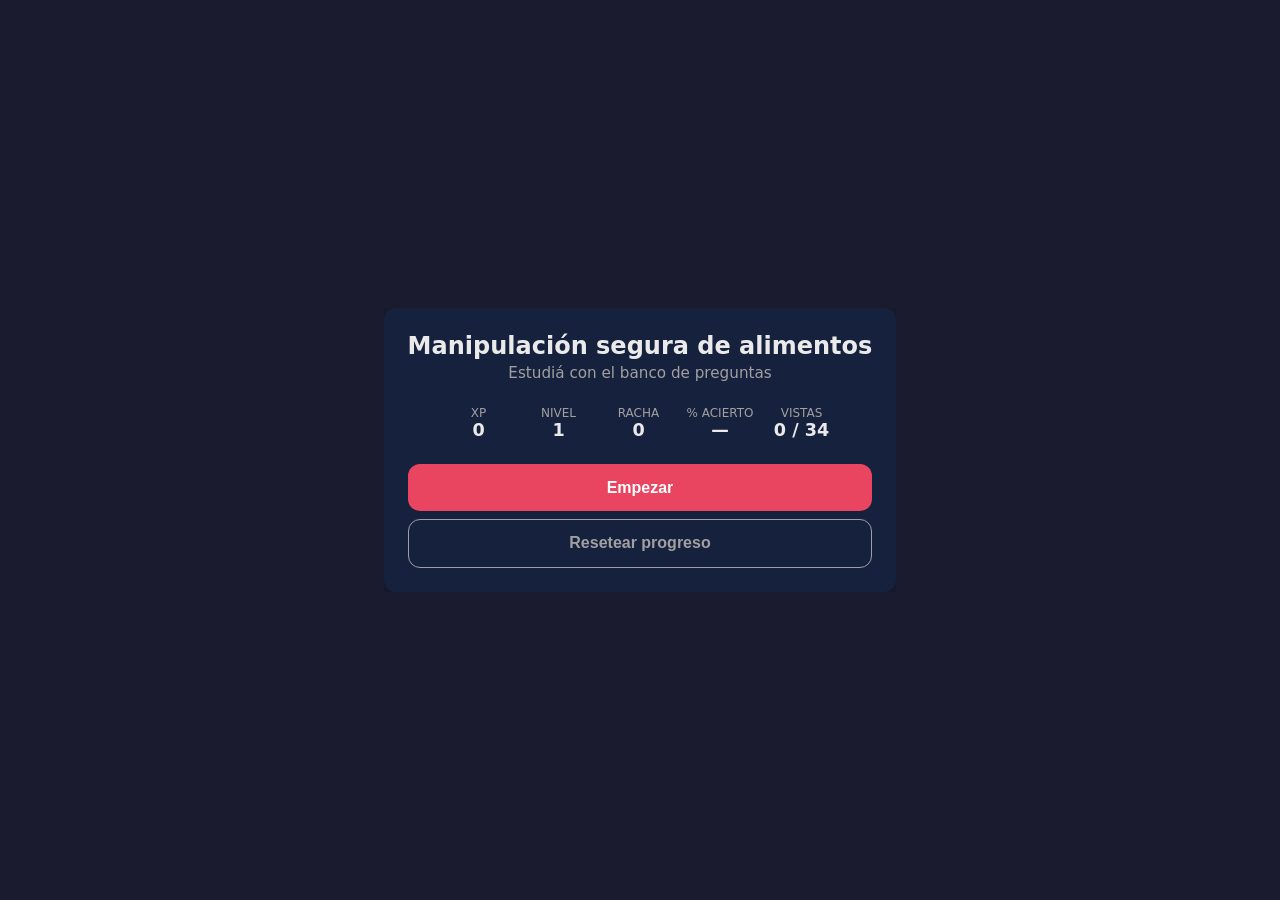
<file: index.html>
<!DOCTYPE html>
<html lang="es">
<head>
  <meta charset="UTF-8">
  <meta name="viewport" content="width=device-width, initial-scale=1.0">
  <title>Manipulación segura de alimentos</title>
  <link rel="stylesheet" href="styles.css">
</head>
<body>
  <div id="file-protocol-warning" class="file-warning hidden" role="alert">
    <p>Para guardar progreso, ejecutá con servidor local.</p>
    <p class="cmd">Windows: <code>py -m http.server 8000</code></p>
    <p class="cmd">Mac/Linux: <code>python3 -m http.server 8000</code></p>
    <p><a href="http://localhost:8000" id="local-link">Abrir http://localhost:8000</a></p>
  </div>

  <main id="app">
    <!-- Pantalla inicio -->
    <section id="screen-start" class="screen active">
      <div class="card">
        <h1>Manipulación segura de alimentos</h1>
        <p class="subtitle">Estudiá con el banco de preguntas</p>
        <div id="stats-panel" class="stats-panel">
          <div class="stat"><span class="stat-label">XP</span><span id="stat-xp">0</span></div>
          <div class="stat"><span class="stat-label">Nivel</span><span id="stat-level">1</span></div>
          <div class="stat"><span class="stat-label">Racha</span><span id="stat-streak">0</span></div>
          <div class="stat"><span class="stat-label">% acierto</span><span id="stat-pct">—</span></div>
          <div class="stat"><span class="stat-label">Vistas</span><span id="stat-vistas">0 / 0</span></div>
        </div>
        <button type="button" id="btn-start" class="btn btn-primary">Empezar</button>
        <button type="button" id="btn-reset" class="btn btn-secondary">Resetear progreso</button>
      </div>
    </section>

    <!-- Pantalla pregunta -->
    <section id="screen-quiz" class="screen">
      <div class="card">
        <div class="progress-bar">
          <div id="progress-fill" class="progress-fill"></div>
        </div>
        <p id="question-prompt" class="prompt"></p>
        <p id="question-multi-hint" class="multi-hint hidden" role="status">Podés elegir más de una opción.</p>
        <div id="question-body"></div>
        <div id="feedback-area" class="feedback-area hidden"></div>
        <div class="actions">
          <button type="button" id="btn-submit" class="btn btn-primary" disabled>Enviar</button>
          <button type="button" id="btn-next" class="btn btn-primary hidden">Siguiente</button>
        </div>
      </div>
    </section>
  </main>

  <script src="app.js"></script>
</body>
</html>
</file>
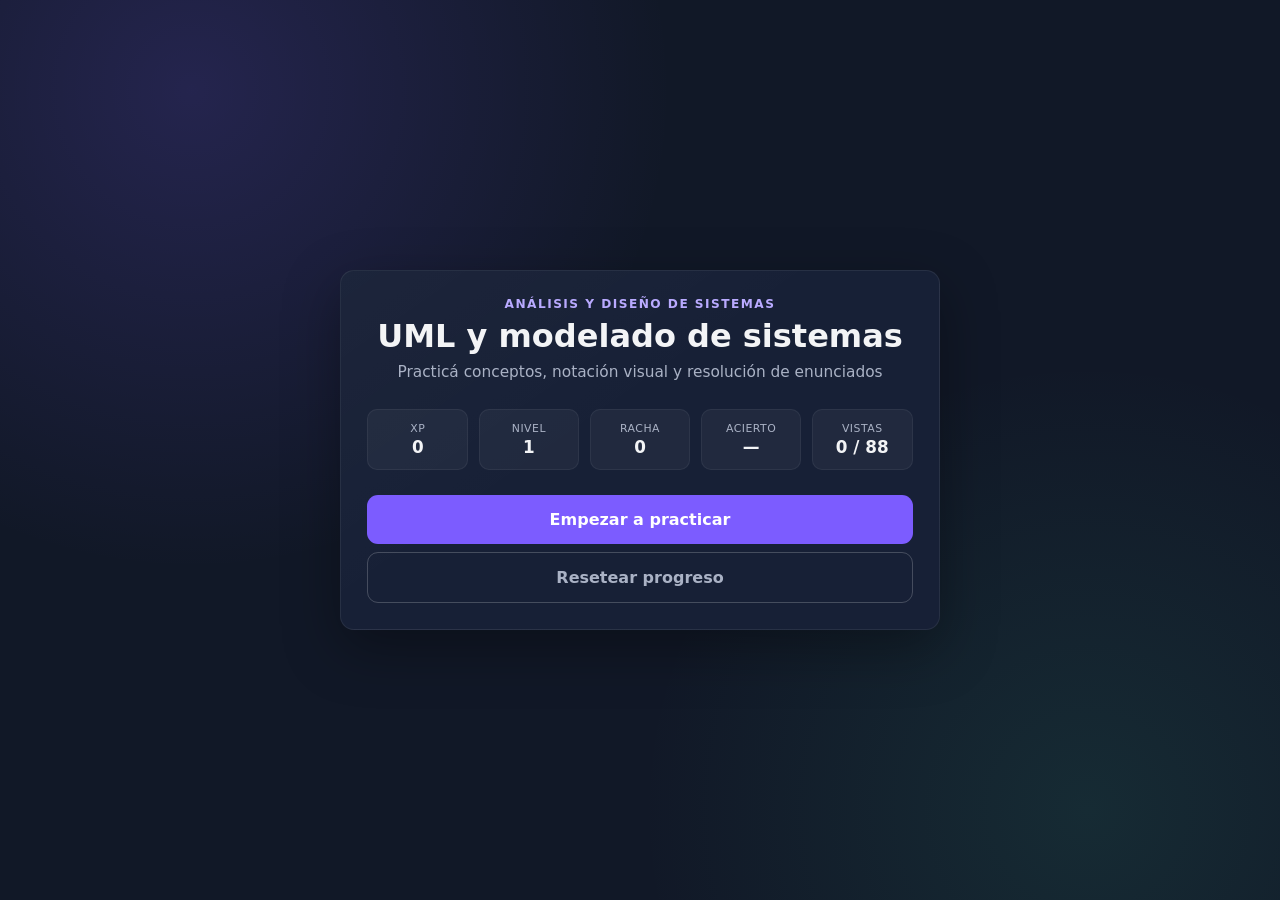
<file: uml/index.html>
<!DOCTYPE html>
<html lang="es">
<head>
  <meta charset="UTF-8">
  <meta name="viewport" content="width=device-width, initial-scale=1.0">
  <meta name="description" content="Quiz interactivo para estudiar UML, diagramas de casos de uso y diagramas de clases.">
  <title>UML y modelado de sistemas - Quiz</title>
  <link rel="stylesheet" href="styles.css">
</head>
<body>
  <div id="file-protocol-warning" class="file-warning hidden" role="alert">
    <p>Para guardar el progreso en cookies, ejecutá el proyecto con un servidor local.</p>
    <p class="cmd">Windows: <code>py -m http.server 8000</code></p>
    <p class="cmd">Mac/Linux: <code>python3 -m http.server 8000</code></p>
    <p><a href="http://localhost:8000/uml/" id="local-link">Abrir http://localhost:8000/uml/</a></p>
  </div>

  <main id="app">
    <section id="screen-start" class="screen active">
      <div class="card">
        <p class="eyebrow">Análisis y diseño de sistemas</p>
        <h1>UML y modelado de sistemas</h1>
        <p class="subtitle">Practicá conceptos, notación visual y resolución de enunciados</p>

        <div id="stats-panel" class="stats-panel" aria-label="Estadísticas de estudio">
          <div class="stat"><span class="stat-label">XP</span><span id="stat-xp">0</span></div>
          <div class="stat"><span class="stat-label">Nivel</span><span id="stat-level">1</span></div>
          <div class="stat"><span class="stat-label">Racha</span><span id="stat-streak">0</span></div>
          <div class="stat"><span class="stat-label">Acierto</span><span id="stat-pct">—</span></div>
          <div class="stat"><span class="stat-label">Vistas</span><span id="stat-vistas">0 / 0</span></div>
        </div>

        <button type="button" id="btn-start" class="btn btn-primary">Empezar a practicar</button>
        <button type="button" id="btn-reset" class="btn btn-secondary">Resetear progreso</button>
      </div>
    </section>

    <section id="screen-quiz" class="screen" aria-live="polite">
      <div class="card">
        <div class="quiz-meta">
          <span>UML</span>
          <span id="question-type-label">Pregunta</span>
        </div>
        <div class="progress-bar" aria-hidden="true">
          <div id="progress-fill" class="progress-fill"></div>
        </div>
        <p id="question-prompt" class="prompt"></p>
        <div id="question-visual" class="question-visual hidden" aria-label="Ejemplo visual"></div>
        <p id="question-multi-hint" class="multi-hint hidden" role="status">Podés elegir más de una opción.</p>
        <div id="question-body"></div>
        <div id="feedback-area" class="feedback-area hidden" role="status"></div>
        <div class="actions">
          <button type="button" id="btn-submit" class="btn btn-primary" disabled>Enviar</button>
          <button type="button" id="btn-next" class="btn btn-primary hidden">Siguiente</button>
        </div>
      </div>
    </section>
  </main>

  <script src="app.js"></script>
</body>
</html>
</file>
<file: styles.css>
/* --- Variables --- */
:root {
  --bg: #1a1b2e;
  --card-bg: #16213e;
  --accent: #e94560;
  --accent-hover: #ff6b6b;
  --text: #eaeaea;
  --muted: #a0a0a0;
  --success: #4ecca3;
  --error: #e94560;
  --radius: 12px;
  --shadow: 0 8px 32px rgba(0,0,0,0.3);
}

* {
  box-sizing: border-box;
}

body {
  margin: 0;
  min-height: 100vh;
  font-family: 'Segoe UI', system-ui, sans-serif;
  background: var(--bg);
  color: var(--text);
  display: flex;
  flex-direction: column;
  align-items: center;
  justify-content: center;
  padding: 1rem;
  overflow-x: hidden;
}

/* --- Aviso file:// --- */
.file-warning {
  position: fixed;
  top: 0;
  left: 0;
  right: 0;
  background: #b8860b;
  color: #1a1a1a;
  padding: 0.75rem 1rem;
  text-align: center;
  z-index: 100;
  font-size: 0.95rem;
}
.file-warning.hidden { display: none; }
.file-warning .cmd { margin: 0.25rem 0; }
.file-warning code {
  background: rgba(0,0,0,0.2);
  padding: 0.2em 0.5em;
  border-radius: 4px;
}
.file-warning a {
  color: #1a1a1a;
  font-weight: bold;
  text-decoration: underline;
}

/* --- Screens --- */
.screen {
  display: none;
  width: 100%;
  max-width: 560px;
  min-width: 0;
  overflow-x: hidden;
}
.screen.active { display: block; }

.card {
  background: var(--card-bg);
  border-radius: var(--radius);
  box-shadow: var(--shadow);
  padding: 1.5rem;
  max-width: 100%;
  min-width: 0;
  overflow-x: hidden;
}

h1 {
  margin: 0 0 0.25rem;
  font-size: 1.5rem;
  text-align: center;
}
.subtitle {
  margin: 0 0 1.5rem;
  text-align: center;
  color: var(--muted);
  font-size: 0.95rem;
}

/* --- Stats inicio --- */
.stats-panel {
  display: flex;
  flex-wrap: wrap;
  gap: 1rem;
  justify-content: center;
  margin-bottom: 1.5rem;
}
.stat {
  display: flex;
  flex-direction: column;
  align-items: center;
  min-width: 4rem;
}
.stat-label {
  font-size: 0.75rem;
  color: var(--muted);
  text-transform: uppercase;
}
.stat span:last-child { font-weight: bold; font-size: 1.1rem; }

/* --- Botones --- */
.btn {
  display: block;
  width: 100%;
  padding: 0.9rem 1.2rem;
  font-size: 1rem;
  font-weight: 600;
  border: none;
  border-radius: var(--radius);
  cursor: pointer;
  transition: background 0.2s, transform 0.1s;
}
.btn:focus {
  outline: 2px solid var(--accent);
  outline-offset: 2px;
}
.btn:focus:not(:focus-visible) { outline: none; }
.btn:focus-visible {
  outline: 2px solid var(--accent);
  outline-offset: 2px;
}
.btn-primary {
  background: var(--accent);
  color: #fff;
  margin-bottom: 0.5rem;
}
.btn-primary:hover:not(:disabled) { background: var(--accent-hover); }
.btn-primary:disabled { opacity: 0.6; cursor: not-allowed; }
.btn-secondary {
  background: transparent;
  color: var(--muted);
  border: 1px solid var(--muted);
}
.btn-secondary:hover { background: rgba(255,255,255,0.05); color: var(--text); }

/* --- Quiz: barra progreso --- */
.progress-bar {
  height: 4px;
  background: rgba(255,255,255,0.1);
  border-radius: 2px;
  margin: -0.5rem -0.5rem 1rem;
  overflow: hidden;
}
.progress-fill {
  height: 100%;
  width: 0%;
  background: var(--accent);
  transition: width 0.3s ease;
}

.prompt {
  font-size: 1.05rem;
  line-height: 1.4;
  margin: 0 0 0.25rem;
}
.multi-hint {
  font-size: 0.95rem;
  color: var(--text);
  margin: 0 0 1rem;
  padding: 0.5rem 0.75rem;
  background: rgba(78, 204, 163, 0.2);
  border: 1px solid var(--success);
  border-radius: 6px;
  font-weight: 500;
}
.multi-hint.hidden {
  display: none;
}

/* --- Opciones single/multi --- */
.options-list {
  list-style: none;
  padding: 0;
  margin: 0 0 1rem;
}
.option {
  display: flex;
  align-items: flex-start;
  gap: 0.75rem;
  padding: 0.75rem 1rem;
  margin-bottom: 0.5rem;
  background: rgba(255,255,255,0.05);
  border-radius: var(--radius);
  cursor: pointer;
  border: 2px solid transparent;
}
.option:hover { background: rgba(255,255,255,0.08); }
.option:focus-within { border-color: var(--accent); }
.option input { margin-top: 0.2rem; }
.option input[type="radio"],
.option input[type="checkbox"] {
  width: 1.2rem;
  height: 1.2rem;
  accent-color: var(--accent);
}
.option.correct { border-color: var(--success); background: rgba(78,204,163,0.15); }
.option.wrong { border-color: var(--error); background: rgba(233,69,96,0.15); }

/* --- Match: filas con dropdown --- */
.match-rows {
  margin: 0 0 1rem;
  min-width: 0;
}
.match-row {
  display: flex;
  align-items: center;
  gap: 0.75rem;
  margin-bottom: 0.75rem;
  flex-wrap: wrap;
  min-width: 0;
}
.match-left {
  min-width: 0;
  max-width: 100%;
  font-weight: 500;
  overflow-wrap: break-word;
  word-break: break-word;
  flex: 0 1 auto;
}
.match-row select {
  flex: 1 1 0;
  min-width: 0;
  max-width: 100%;
  padding: 0.5rem;
  font-size: 0.95rem;
  background: rgba(255,255,255,0.08);
  border: 1px solid rgba(255,255,255,0.2);
  border-radius: 6px;
  color: var(--text);
}
.match-row select:focus {
  outline: 2px solid var(--accent);
  outline-offset: 1px;
}

/* --- Order: ítems con ▲ ▼ --- */
.order-list { margin: 0 0 1rem; }
.order-item {
  display: flex;
  align-items: center;
  gap: 0.5rem;
  padding: 0.5rem 0;
  border-bottom: 1px solid rgba(255,255,255,0.1);
}
.order-item .order-num { min-width: 1.5rem; color: var(--muted); }
.order-item .order-text { flex: 1; }
.order-item .order-btns button {
  width: 2rem;
  height: 2rem;
  padding: 0;
  border: none;
  background: rgba(255,255,255,0.1);
  color: var(--text);
  border-radius: 4px;
  cursor: pointer;
  font-size: 0.9rem;
}
.order-item .order-btns button:hover { background: var(--accent); }
.order-item .order-btns button:focus-visible { outline: 2px solid var(--accent); outline-offset: 1px; }

/* --- Feedback --- */
.feedback-area {
  margin: 1rem 0;
  padding: 1rem;
  border-radius: var(--radius);
}
.feedback-area.correct { background: rgba(78,204,163,0.2); border: 1px solid var(--success); }
.feedback-area.wrong { background: rgba(233,69,96,0.2); border: 1px solid var(--error); }
.feedback-area .feedback-icon { font-size: 1.5rem; margin-right: 0.5rem; }
.feedback-area .correct-answer { margin-top: 0.5rem; font-size: 0.9rem; opacity: 0.95; }

.actions { display: flex; gap: 0.5rem; }
.actions .btn { flex: 1; }
.hidden { display: none !important; }

@media (max-width: 520px) {
  .card { padding: 1rem; }
  h1 { font-size: 1.25rem; }
  .match-row { flex-direction: column; align-items: stretch; gap: 0.35rem; }
  .match-left { max-width: none; }
  .match-row select { min-width: 0; width: 100%; }
}
</file>
<file: uml/styles.css>
:root {
  --bg: #111827;
  --card-bg: #172036;
  --accent: #7c5cff;
  --accent-hover: #9278ff;
  --text: #f3f4f6;
  --muted: #aab2c5;
  --success: #42d3a5;
  --error: #ff647c;
  --line: rgba(255, 255, 255, 0.12);
  --radius: 14px;
  --shadow: 0 18px 55px rgba(0, 0, 0, 0.34);
}

* {
  box-sizing: border-box;
}

body {
  margin: 0;
  min-height: 100vh;
  font-family: "Segoe UI", system-ui, -apple-system, sans-serif;
  background:
    radial-gradient(circle at 15% 10%, rgba(124, 92, 255, 0.18), transparent 30rem),
    radial-gradient(circle at 85% 90%, rgba(66, 211, 165, 0.1), transparent 28rem),
    var(--bg);
  color: var(--text);
  display: flex;
  flex-direction: column;
  align-items: center;
  justify-content: center;
  padding: 1rem;
  overflow-x: hidden;
}

#app {
  display: flex;
  width: 100%;
  justify-content: center;
  margin: auto 0;
}

.file-warning {
  position: fixed;
  inset: 0 0 auto;
  background: #f5c451;
  color: #171717;
  padding: 0.75rem 1rem;
  text-align: center;
  z-index: 100;
  font-size: 0.92rem;
  box-shadow: 0 3px 16px rgba(0, 0, 0, 0.24);
}

.file-warning p { margin: 0.2rem 0; }
.file-warning code {
  background: rgba(0, 0, 0, 0.12);
  padding: 0.2em 0.5em;
  border-radius: 4px;
}
.file-warning a { color: #171717; font-weight: 700; }

.screen {
  display: none;
  width: 100%;
  max-width: 600px;
  min-width: 0;
}

.screen.active { display: block; }

.card {
  background: linear-gradient(145deg, rgba(255, 255, 255, 0.025), transparent 45%), var(--card-bg);
  border: 1px solid rgba(255, 255, 255, 0.07);
  border-radius: var(--radius);
  box-shadow: var(--shadow);
  padding: 1.65rem;
  max-width: 100%;
  min-width: 0;
  overflow: hidden;
}

.eyebrow {
  margin: 0 0 0.45rem;
  text-align: center;
  color: #b9aaff;
  font-size: 0.76rem;
  font-weight: 750;
  letter-spacing: 0.12em;
  text-transform: uppercase;
}

h1 {
  margin: 0 0 0.35rem;
  font-size: clamp(1.55rem, 4vw, 2rem);
  line-height: 1.15;
  text-align: center;
}

.subtitle {
  margin: 0 auto 1.65rem;
  max-width: 33rem;
  text-align: center;
  color: var(--muted);
  font-size: 0.96rem;
  line-height: 1.45;
}

.stats-panel {
  display: grid;
  grid-template-columns: repeat(5, minmax(0, 1fr));
  gap: 0.65rem;
  margin-bottom: 1.6rem;
}

.stat {
  display: flex;
  flex-direction: column;
  align-items: center;
  gap: 0.18rem;
  min-width: 0;
  padding: 0.7rem 0.35rem;
  background: rgba(255, 255, 255, 0.045);
  border: 1px solid rgba(255, 255, 255, 0.06);
  border-radius: 10px;
}

.stat-label {
  color: var(--muted);
  font-size: 0.68rem;
  letter-spacing: 0.045em;
  text-transform: uppercase;
}

.stat span:last-child { font-size: 1.05rem; font-weight: 750; }

.btn {
  display: block;
  width: 100%;
  padding: 0.92rem 1.2rem;
  font: inherit;
  font-weight: 700;
  border: 0;
  border-radius: 11px;
  cursor: pointer;
  transition: background 0.18s, border-color 0.18s, color 0.18s, transform 0.1s;
}

.btn:active:not(:disabled) { transform: translateY(1px); }
.btn:focus-visible,
.option:focus-within,
.order-btns button:focus-visible,
.match-row select:focus-visible {
  outline: 3px solid rgba(185, 170, 255, 0.72);
  outline-offset: 3px;
}

.btn-primary {
  color: #fff;
  background: var(--accent);
  margin-bottom: 0.55rem;
}
.btn-primary:hover:not(:disabled) { background: var(--accent-hover); }
.btn-primary:disabled { opacity: 0.48; cursor: not-allowed; }
.btn-secondary {
  color: var(--muted);
  background: transparent;
  border: 1px solid rgba(255, 255, 255, 0.2);
}
.btn-secondary:hover { color: var(--text); background: rgba(255, 255, 255, 0.05); }

.quiz-meta {
  display: flex;
  justify-content: space-between;
  gap: 1rem;
  color: var(--muted);
  font-size: 0.72rem;
  font-weight: 750;
  letter-spacing: 0.08em;
  text-transform: uppercase;
}

.progress-bar {
  height: 5px;
  margin: 0.6rem 0 1.25rem;
  overflow: hidden;
  background: rgba(255, 255, 255, 0.1);
  border-radius: 999px;
}
.progress-fill {
  width: 0;
  height: 100%;
  background: linear-gradient(90deg, var(--accent), #a894ff);
  transition: width 0.3s ease;
}

.prompt {
  margin: 0 0 1rem;
  font-size: 1.12rem;
  font-weight: 650;
  line-height: 1.45;
}

.question-visual {
  margin: -0.15rem 0 1rem;
  padding: 0.9rem 1rem;
  overflow-x: auto;
  color: #dcfff5;
  background: rgba(7, 13, 26, 0.62);
  border: 1px solid rgba(66, 211, 165, 0.4);
  border-radius: 10px;
  font-family: Consolas, "Cascadia Mono", "Courier New", monospace;
  font-size: 0.94rem;
  font-weight: 650;
  line-height: 1.55;
  white-space: pre;
}

.multi-hint {
  margin: -0.35rem 0 1rem;
  padding: 0.58rem 0.75rem;
  color: #ddfff5;
  background: rgba(66, 211, 165, 0.13);
  border: 1px solid rgba(66, 211, 165, 0.62);
  border-radius: 8px;
  font-size: 0.88rem;
  font-weight: 600;
}

.options-list {
  list-style: none;
  padding: 0;
  margin: 0 0 1rem;
}

.option {
  display: flex;
  align-items: flex-start;
  gap: 0.75rem;
  margin-bottom: 0.58rem;
  padding: 0.8rem 0.9rem;
  background: rgba(255, 255, 255, 0.045);
  border: 2px solid transparent;
  border-radius: 11px;
  cursor: pointer;
  line-height: 1.4;
  transition: background 0.16s, border-color 0.16s;
}
.option:hover { background: rgba(255, 255, 255, 0.075); }
.option label { flex: 1; cursor: pointer; }
.option-visual span {
  font-family: Consolas, "Cascadia Mono", "Courier New", monospace;
  font-weight: 650;
  white-space: pre-wrap;
}
.option input {
  width: 1.15rem;
  height: 1.15rem;
  flex: 0 0 auto;
  margin-top: 0.15rem;
  accent-color: var(--accent);
}
.option.correct { border-color: var(--success); background: rgba(66, 211, 165, 0.13); }
.option.wrong { border-color: var(--error); background: rgba(255, 100, 124, 0.13); }

.match-rows { margin: 0 0 1rem; min-width: 0; }
.match-row {
  display: grid;
  grid-template-columns: minmax(8rem, 0.72fr) minmax(0, 1.28fr);
  align-items: center;
  gap: 0.75rem;
  margin-bottom: 0.7rem;
  padding: 0.65rem;
  border: 1px solid var(--line);
  border-radius: 10px;
}
.match-left { min-width: 0; font-weight: 650; overflow-wrap: anywhere; }
.visual-match .match-left {
  font-family: Consolas, "Cascadia Mono", "Courier New", monospace;
  color: #dcfff5;
}
.match-row select {
  width: 100%;
  min-width: 0;
  padding: 0.62rem;
  color: var(--text);
  background: #222c45;
  border: 1px solid rgba(255, 255, 255, 0.2);
  border-radius: 7px;
  font: inherit;
  font-size: 0.9rem;
}
.match-row.correct { border-color: var(--success); background: rgba(66, 211, 165, 0.1); }
.match-row.wrong { border-color: var(--error); background: rgba(255, 100, 124, 0.1); }

.order-list { margin: 0 0 1rem; }
.order-item {
  display: flex;
  align-items: center;
  gap: 0.65rem;
  padding: 0.68rem 0;
  border-bottom: 1px solid var(--line);
}
.order-item .order-num { min-width: 1.4rem; color: #b9aaff; font-weight: 750; }
.order-item .order-text { flex: 1; min-width: 0; line-height: 1.35; }
.order-btns { display: flex; gap: 0.25rem; }
.order-btns button {
  width: 2.05rem;
  height: 2.05rem;
  padding: 0;
  color: var(--text);
  background: rgba(255, 255, 255, 0.09);
  border: 0;
  border-radius: 6px;
  cursor: pointer;
}
.order-btns button:hover:not(:disabled) { background: var(--accent); }
.order-item.correct { color: #c9ffef; }
.order-item.wrong { color: #ffd2d9; }

.feedback-area {
  margin: 1rem 0;
  padding: 0.95rem;
  border-radius: 11px;
  line-height: 1.45;
}
.feedback-area.correct { background: rgba(66, 211, 165, 0.15); border: 1px solid var(--success); }
.feedback-area.wrong { background: rgba(255, 100, 124, 0.14); border: 1px solid var(--error); }
.feedback-icon { margin-right: 0.35rem; font-size: 1.18rem; }
.correct-answer { margin-top: 0.6rem; font-size: 0.9rem; }
.explanation { margin-top: 0.65rem; color: #d9ddeb; font-size: 0.88rem; }

.actions { display: flex; gap: 0.5rem; }
.actions .btn { flex: 1; margin-bottom: 0; }
.hidden { display: none !important; }

@media (max-width: 620px) {
  body { justify-content: flex-start; padding-top: 1.25rem; }
  .card { padding: 1.15rem; }
  .stats-panel { grid-template-columns: repeat(3, minmax(0, 1fr)); }
  .stat:nth-child(4), .stat:nth-child(5) { grid-column: span 1; }
  .match-row { grid-template-columns: 1fr; gap: 0.42rem; }
}

@media (max-width: 390px) {
  .stats-panel { grid-template-columns: repeat(2, minmax(0, 1fr)); }
  .stat:last-child { grid-column: 1 / -1; }
  .order-item { align-items: flex-start; }
}

@media (prefers-reduced-motion: reduce) {
  *, *::before, *::after { scroll-behavior: auto !important; transition: none !important; }
}
</file>
